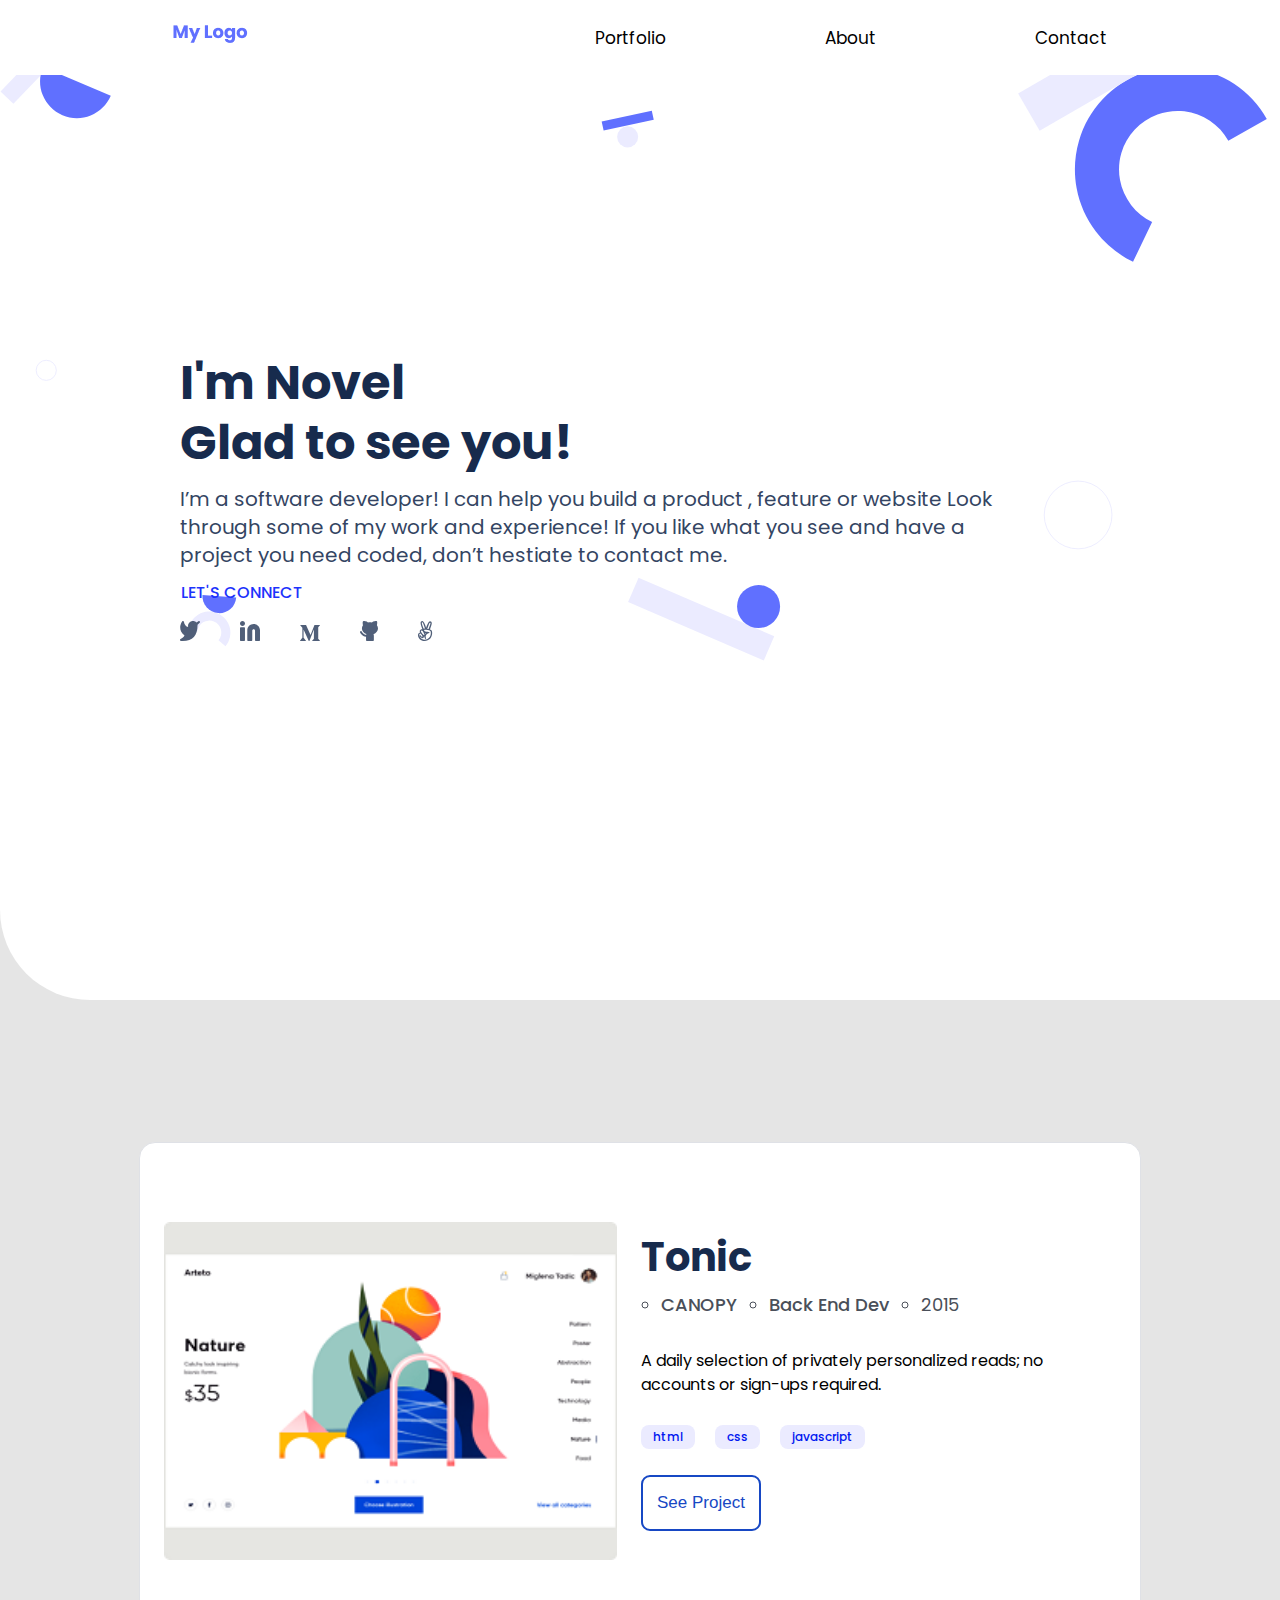
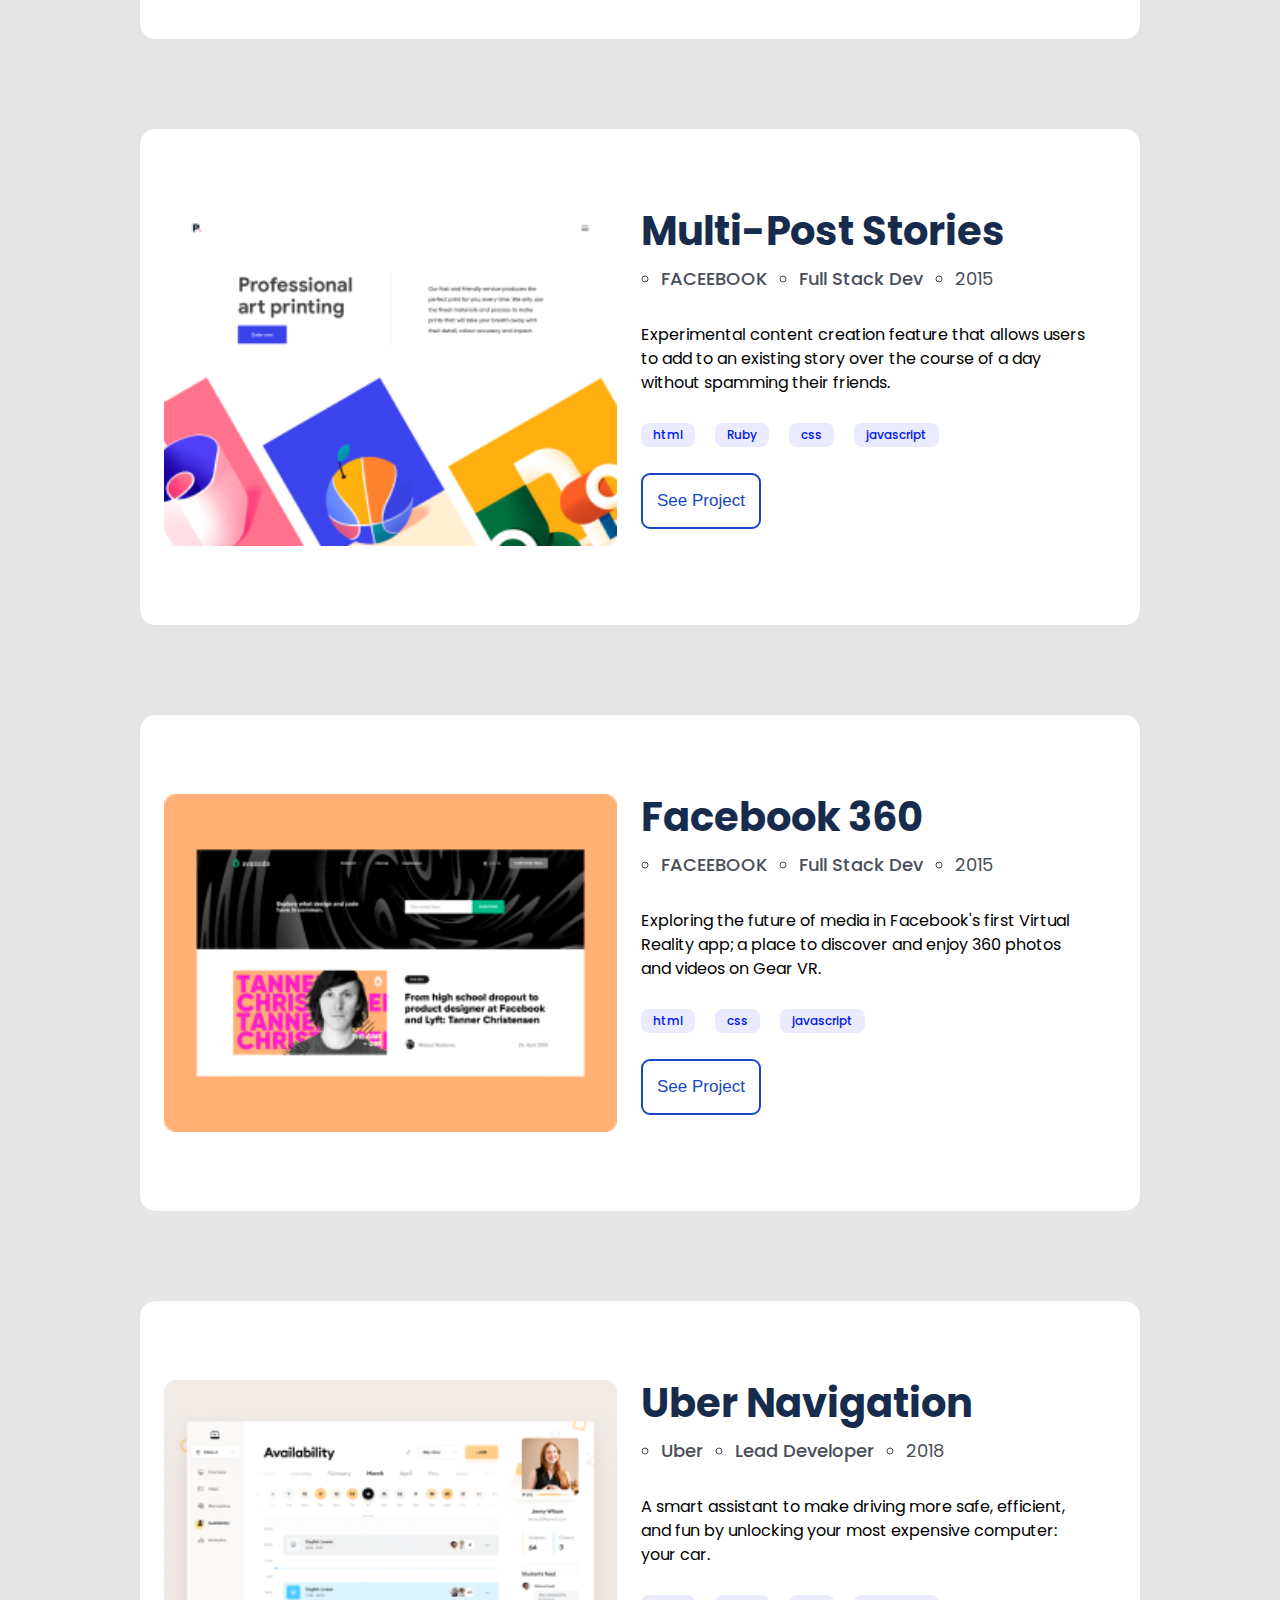
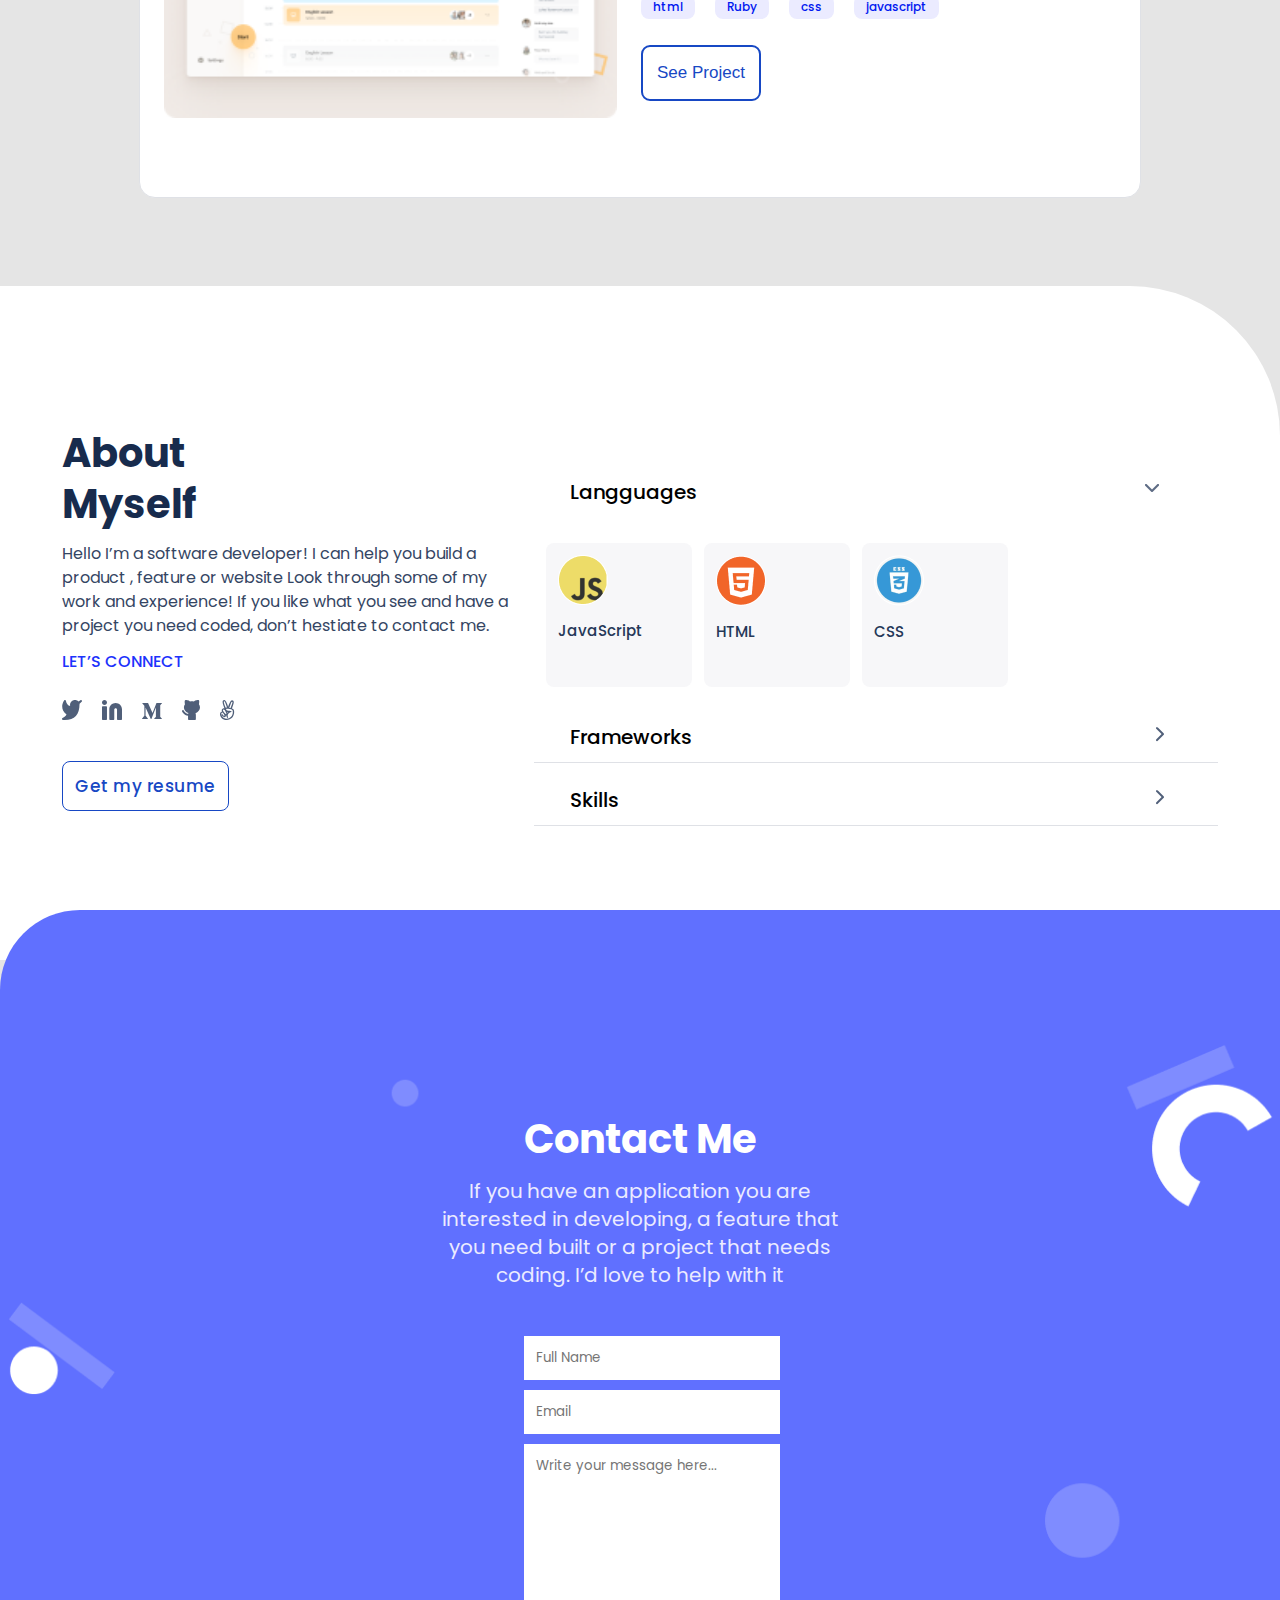
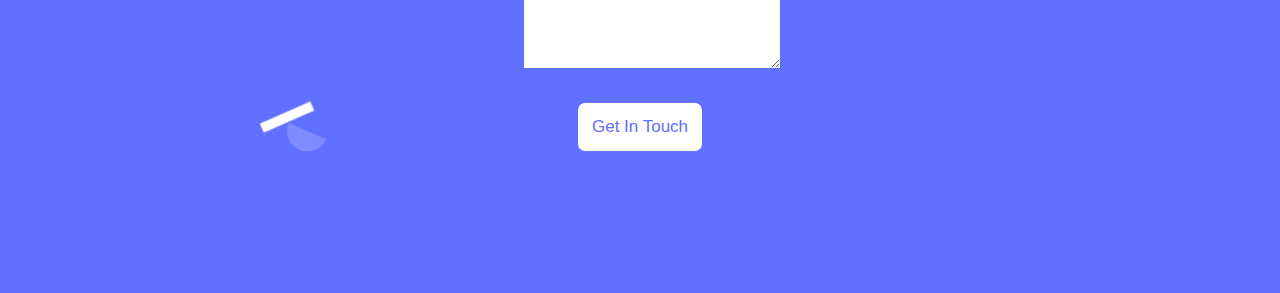
<file: index.html>
<!DOCTYPE html>
<html lang="en">
  <head>
    <meta charset="UTF-8" />
    <meta http-equiv="X-UA-Compatible" content="IE=edge" />
    <meta name="viewport" content="width=device-width, initial-scale=1.0" />
    <link rel="stylesheet" href="style.css" />
    <link
      href="https://cdnjs.cloudflare.com/ajax/libs/font-awesome/5.13.0/css/all.min.css"
      rel="stylesheet"
    />
    <!-- Global site tag (gtag.js) - Google Analytics -->
    <script
      async
      src="https://www.googletagmanager.com/gtag/js?id=G-L9EM4V5T72"
    ></script>
    <script>
      window.dataLayer = window.dataLayer || [];
      function gtag() {
        dataLayer.push(arguments);
      }
      gtag("js", new Date());

      gtag("config", "G-L9EM4V5T72");
    </script>
    <!-- end of Google Analytic -->
    <title>Novell's Portfolio</title>
  </head>

  <body class="body">
    <!-- nav start -->
    <section class="blur-section">
      <nav class="nav">
        <div class="logo">
          <img src="IMG/my-logo.png" alt="" />
        </div>
        <ul>
          <li>
            <a class="nav-link" href="#portfolio">Portfolio</a>
          </li>
          <li>
            <a class="nav-link" href="#about">About</a>
          </li>
          <li>
            <a class="nav-link" href="#contact">Contact</a>
          </li>
        </ul>

        <div class="menu-toggle">
          <input type="checkbox" />
          <span></span>
          <span></span>
          <span></span>
        </div>
      </nav>

      <!-- Hero section -->
      <section class="headline-section">
        <div class="headline-content">
          <h1 class="headline-header">
            I'm Novel <br />
            Glad to see you!
          </h1>
          <p class="headline-description">
            I’m a software developer! I can help you build a product , feature
            or website Look through some of my work and experience! If you like
            what you see and have a project you need coded, don’t hestiate to
            contact me.
          </p>
          <p class="connect-link">Let's connect</p>

          <ul class="social-links">
            <li class="social-icon">
              <a href="#"
                ><img src="IMG/twiterIcon.svg" alt="Twitter icon"
              /></a>
            </li>
            <li class="social-icon">
              <a href="#"
                ><img src="IMG/linkedinIcon.svg" alt="Linkedin icon"
              /></a>
            </li>
            <li class="social-icon">
              <a href="#"><img src="IMG/mIcon.svg" alt="Medium icon" /></a>
            </li>
            <li class="social-icon">
              <a href="#"><img src="IMG/gitHubIcon.svg" alt="GitHub icon" /></a>
            </li>
            <li class="social-icon">
              <a href="#"><img src="IMG/redIcon.svg" alt="AngelList icon" /></a>
            </li>
          </ul>
        </div>
      </section>

      <section class="projects" id="portfolio">
        <h2 class="hidden-heading">Works</h2>
      </section>

      <section class="about" id="about">
        <div class="about-info">
          <div class="about-info-text">
            <h2>About<br />Myself</h2>
            <p>
              Hello I’m a software developer! I can help you build a product ,
              feature or website Look through some of my work and experience! If
              you like what you see and have a project you need coded, don’t
              hestiate to contact me.
            </p>
          </div>
          <div class="social-connect">
            <p>LET’S CONNECT</p>
            <ul class="social-links">
              <li>
                <a href="#">
                  <img src="IMG/twiterIcon.svg" alt="Twitter icon" />
                </a>
              </li>
              <li>
                <a href="#">
                  <img src="IMG/linkedinIcon.svg" alt="Linkedin icon" />
                </a>
              </li>
              <li>
                <a href="#">
                  <img src="IMG/mIcon.svg" alt="Medium icon" />
                </a>
              </li>
              <li>
                <a href="#">
                  <img src="IMG/gitHubIcon.svg" alt="GitHub icon" />
                </a>
              </li>
              <li>
                <a href="#">
                  <img src="IMG/redIcon.svg" alt="AngelList icon" />
                </a>
              </li>
            </ul>
          </div>
          <a class="get-resume" href="#"> Get my resume </a>
        </div>
        <div class="about-skills">
          <ul class="skills">
            <li class="skill active-skill">
              <div class="skill-name">
                <p class="name">Langguages</p>
                <a href="#"
                  ><img
                    src="IMG/arrDown.png"
                    alt="Arrow icon to collapse section"
                /></a>
              </div>
              <ul class="inner-skills">
                <li><img src="IMG/jsLogo.png" alt="JS Logo" />JavaScript</li>
                <li><img src="IMG/htmlLogo.png" alt="HTML Logo" />HTML</li>
                <li><img src="IMG/cssLogo.png" alt="CSS Logo" />CSS</li>
              </ul>
            </li>
            <li>
              <div class="skill">
                <div class="skill-name">
                  <p class="name">Frameworks</p>
                  <a href="#"
                    ><img
                      src="IMG/arrRight.png"
                      alt="Arrow icon to expand section"
                  /></a>
                </div>
              </div>
            </li>
            <li>
              <div class="skill">
                <div class="skill-name">
                  <p class="name">Skills</p>
                  <a href="#"
                    ><img
                      src="IMG/arrRight.png"
                      alt="Arrow icon to expand section"
                  /></a>
                </div>
              </div>
            </li>
          </ul>
        </div>
      </section>
      <section class="contact-section" id="contact">
        <form action="https://formspree.io/f/xnqlvedy" method="post">
          <h2 class="contact-me-title">Contact Me</h2>
          <p class="contact-me-info">
            If you have an application you are interested in developing, a
            feature that you need built or a project that needs coding. I’d love
            to help with it
          </p>
          <div class="form-input">
            <input
              type="text"
              name="text"
              class="subject form-control"
              placeholder="Full Name"
              required
            /><br />
            <input
              type="email"
              name="email"
              class="email form-control"
              placeholder="Email"
              required
            /><br />

            <div class="status"></div>
            <br />
            <textarea
              name="message"
              class="message"
              placeholder="Write your message here..."
              cols="30"
              rows="10"
              required
            ></textarea>
          </div>
          <button type="submit" class="submit contact-btn">Get In Touch</button>
        </form>
      </section>
    </section>
    <script src="script.js"></script>
    <script src="https://cdn.jsdelivr.net/npm/jquery@3.2.1/dist/jquery.min.js"></script>
    <script type="text/javascript">
      $(document).ready(function () {
        $(".submit").click(function (event) {
          // console.log('clicked button');

          var email = $(".email").val();
          var email1 = $(".email");
          var subject = $(".subject").val();
          var subject = $(".subject");
          var message = $(".message").val();
          var statuselm = $(".status");
          let x = email.toLowerCase();
          // No validation message appears unless has been filled.
          statuselm.empty();

          if (x != email) {
            statuselm.append("Email must be in lower case");
            event.preventDefault();
          }
        });
      });
    </script>
  </body>
</html>
</file>
<file: style.css>
@import url("https://fonts.googleapis.com/css2?family=Poppins:ital,wght@0,300;0,400;0,500;0,600;0,700;0,800;0,900;1,300;1,400;1,500;1,600;1,700;1,800;1,900&display=swap");

* {
  margin: 0;
  padding: 0;
}

body {
  background-color: #e5e5e5;
  font-family: "Poppins", sans-serif;
}

nav {
  display: flex;
  background-color: white;
  justify-content: space-around;
  height: 75px;
  align-items: center;
  position: fixed;
  width: 100%;
}

nav ul {
  display: flex;
  list-style: none;
  width: 40%;
  justify-content: space-between;
}

a {
  text-decoration: none;
}

nav ul li a {
  text-decoration: none;
  font-family: "Poppins", Arial, Helvetica, sans-serif;
  color: black;
  font-size: 17px;
}

.menu-toggle {
  display: none;
  flex-direction: column;
  height: 20px;
  justify-content: space-between;
  position: relative;
  align-items: center;
  margin-left: 100px;
}

.menu-toggle input {
  position: absolute;
  width: 40px;
  height: 28px;
  left: -5px;
  opacity: 0;
  cursor: pointer;
  z-index: 2;
}

.menu-toggle span {
  display: block;
  width: 28px;
  height: 3px;
  background-color: #6070ff;
  border-radius: 3px;
  transition: all 0.5s;
}

/* hamburger menu animation */
.menu-toggle span:nth-child(2) {
  transform-origin: 0 0;
}

.menu-toggle span:nth-child(4) {
  transform-origin: 0 100%;
}

.menu-toggle input:checked ~ span:nth-child(2) {
  background-color: white;
  transform: rotate(45deg) translate(-1px, -1px);
}

.menu-toggle input:checked ~ span:nth-child(3) {
  opacity: 0;
  transform: scale(0);
}

.menu-toggle input:checked ~ span:nth-child(4) {
  background-color: white;
  transform: rotate(-45deg) translate(-1px, 0);
}

@media screen and (max-width: 576px) {
  .menu-toggle {
    display: flex;
    flex-direction: column;
    z-index: 2;
  }

  nav ul {
    position: absolute;
    right: 0;
    top: 0;
    height: 100vh;
    flex-direction: column;
    background-color: teal;
    justify-content: space-evenly;
    z-index: 1;
    width: 100%;
    transform: translateY(-100%);
    transition: all 1s;
    opacity: 0.9 !important;
  }

  nav ul li {
    margin-top: -300px;
  }

  nav ul li a {
    color: white;
    margin-left: 30px;
    font-size: 30px;
    font-weight: bold;
  }

  nav ul.slide {
    opacity: 0.8;
    transform: translateY(0);
    background-color: #6070ff;
    color: white;
  }

  .menu-toggle.slide {
    background-color: white;
  }

  .header {
    height: 100vh;
    background-image: url(./assets/header-shapes\ mobile.png);
    background-size: contain;
    background-repeat: no-repeat;
  }
}

/* welcome section start */
.headline-section {
  background-image: url(IMG/Header_bg.svg);
  background-color: #fff;
  background-repeat: no-repeat;
  background-position: top;
  background-size: 100%;
  height: 100vh;
  display: flex;
  flex-direction: column;
  padding: 50px 24px;
  justify-content: center;
  border-bottom-left-radius: 90px;
}

.headline-header {
  font-size: 40px;
  font-weight: 700;
  line-height: 52px;
  color: #172b4d;
  width: 327px;
  padding-bottom: 20px;
}

.headline-description {
  font-size: 16px;
  font-weight: 400;
  line-height: 24px;
  color: #344563;
  width: 327px;
}

.connect-link {
  color: #1d33fc;
  font-size: 16px;
  font-weight: 500;
  line-height: 24px;
  text-decoration: none;
  text-transform: uppercase;
  margin: 12px 1px 14px 1px;
}

.social-links {
  list-style: none;
  display: flex;
  align-items: center;
  gap: 20px;
}

.social-icon {
  margin-right: 20px;
  align-self: baseline;
}

.social-icon i {
  font-size: 30px;
  color: #505f79;
}

/* Work Section */
.hidden-heading {
  display: none;
}

.works-section {
  display: grid;
  grid-template-columns: 1fr;
  grid-template-rows: 1fr;
  margin-top: 114px;
  list-style: none;
}

.work-card {
  margin: 1px 24px 88px 24px;
  padding: 16px 16px 1px 16px;
  background: #fff;
  border: solid #dfe1e6 1px;
  border-radius: 16px;
  max-width: 300px;
  list-style: none;
}

.work-cardFirst {
  margin: 88px 24px;
}

.work-name {
  color: #172b4d;
  font-weight: 700;
  font-size: 32px;
  line-height: 44px;
  margin-bottom: 10px;
}

.languages {
  display: flex;
  justify-content: flex-start;
  margin-bottom: 10px;
  gap: 40px;
  list-style: none;
}

.work-info {
  display: flex;
  justify-content: flex-start;
  margin-bottom: 10px;
  gap: 20px;
  margin-left: 20px;
}

.work-info .info-main {
  margin-right: 12px;
  font-weight: 600;
  font-size: 13px;
  line-height: 16px;
  color: #4a4f59;
}

.work-info .info-sep {
  color: #c1c7d0;
  margin-right: 12px;
  font-weight: 600;
  font-size: 13px;
  line-height: 16px;
}

.technologies {
  display: flex;
  font-weight: 600;
  font-size: 13px;
  line-height: 16px;
  list-style: none;
  margin-top: 10px;
}

.lang-section {
  font-weight: 500;
  font-size: 12px;
  line-height: 16px;
  letter-spacing: 3%;
  padding: 4px 12px;
  margin-right: 20px;
  color: #0018f0;
  background-color: #ebebff;
  border-radius: 8px;
}

.projects {
  margin-top: 142px;
}

.btn {
  padding: 16px;
  margin-top: 26px;
  margin-bottom: 40px;
  color: #1748c4;
  font-size: 17px;
  font-weight: 500;
  border: solid 2px #1748c4;
  box-sizing: border-box;
  border-radius: 16px;
  background-color: #fff;
}

.work-btn {
  padding: 14px;
  margin-top: 26px;
  margin-bottom: 40px;
  color: #1748c4;
  font-size: 17px;
  font-weight: 500;
  border: solid 2px #1748c4;
  border-radius: 9px;
  background-color: #fff;
  letter-spacing: 3%;
}

.work-btn:hover {
  color: #fff;
  background-color: #6070ff;
  border-color: #6070ff;
  cursor: pointer;
}

.work-btn:active {
  color: #fff;
  background-color: #2230d2;
  border-color: #2230d2;
}

/* make it Responsive */
@media screen and (max-width: 768px) {
  .wrapper {
    width: 600px;
    margin: 0 auto;
  }

  .info h2 {
    padding: 20px;
  }

  .info p {
    padding: 20px;
  }
}

.social-icon ul {
  display: flex;
  list-style: none;
  justify-content: space-between;
  width: 140px;
  margin-top: 14px;
}

.work-img {
  width: 100%;
  max-width: 100%;
}

@media screen and (min-width: 992px) {
  /* header hero section */
  .headline-section {
    background-image: url(IMG/Desktop-header-bg.svg);
    justify-content: center;
    align-items: center;
  }

  .headline-header {
    font-size: 48px;
    line-height: 60px;
    width: 920px;
    padding-bottom: 12px;
  }

  .headline-description {
    font-size: 20px;
    line-height: 28px;
    width: 820px;
  }

  .connect-link {
    margin: 12px 1px 16px 1px;
  }

  .works-section {
    display: grid;
    grid-template-columns: 1fr;
    grid-template-rows: 1fr;
    margin-top: 142px;
    list-style: none;
  }

  .work-card {
    margin: 0 auto;
    margin-bottom: 88px;
    padding: 0;
    border-radius: 16px;
    display: flex;
    justify-content: space-between;
    align-items: center;
    max-width: 1000px;
    height: 496px;
  }

  .work-card-reverse {
    flex-direction: row-reverse;
  }

  /* card styles */
  .work-container {
    margin-right: 46px;
    margin-top: 20px;
    width: 100%;
  }

  .work-card-reverse .work-container {
    align-self: flex-start;
    margin-right: 46px;
    margin-left: 48px;
  }

  .work-img {
    width: 100%;
    height: auto;
    margin: 24px;
    max-width: 100%;
  }

  .work-name {
    font-size: 40px;
    line-height: 52px;
  }

  .work-info .info-main {
    font-size: 18px;
    font-weight: 500;
    line-height: 24px;
  }

  .work-info .info-description {
    font-weight: 400;
    font-size: 18px;
    line-height: 24px;
  }

  .work-info .info-sep {
    margin: auto 12px auto 0;
    font-size: 8px;
  }

  .work-description {
    font-size: 16px;
    font-weight: 400;
    line-height: 24px;
    margin-top: 32px;
    margin-bottom: 28px;
  }

  .lang-section {
    font-weight: 500;
    font-size: 12px;
    line-height: 16px;
    letter-spacing: 3%;
  }

  .work-btn {
    font-size: 17px;
    font-weight: 500;
    line-height: 24px;
  }

  .technologies {
    font-weight: 600;
    font-size: 13px;
    line-height: 16px;
  }
}

.about-info-text h2 {
  color: #172b4d;
  font-size: 40px;
  font-weight: bold;
  line-height: 51px;
}

.inner-skills li {
  background-color: #f7f7f9;
  border-radius: 8px;
  display: flex;
  align-items: center;
  gap: 16px;
  padding: 9px 16px;
  font-weight: 500;
  font-size: 15px;
  line-height: 20px;
  color: #253858;
}

.about {
  margin-top: 114px;
  background-color: #fff;
  border-top-right-radius: 80px;
  padding: 114px 24px;
}

.about-info-text p {
  color: #344563;
  font-size: 16px;
  line-height: 24px;
  margin-top: 12px;
}

.social-connect p {
  font-weight: 500;
  font-size: 16px;
  line-height: 24px;
  color: #1d33fc;
  margin-top: 12px;
  margin-bottom: 12px;
}

.get-resume {
  text-decoration: none;
  font-weight: 500;
  font-size: 17px;
  line-height: 24px;
  letter-spacing: 0.03em;
  display: inline-block;
  color: #1748c4;
  padding: 12px;
  border: 1px solid #1748c4;
  border-radius: 8px;
  margin-top: 22px;
}

.about .about-info .get-resume:hover {
  background-color: #1748c4;
  color: #fff;
  transition: 0.3s;
}

.about .about-skills {
  margin-top: 48px;
}

.skills {
  display: flex;
  flex-direction: column;
  list-style: none;
  gap: 24px;
}

.skill {
  border-bottom: 1px solid #dfe1e6;
  padding: 0 12px 13px 12px;
}

.skill-name {
  display: flex;
  justify-content: space-between;
  align-items: center;
  padding-right: 28px;
}

.skill-name .name {
  font-weight: 500;
  font-size: 20px;
  line-height: 24px;
  color: #000;
}

.inner-skills {
  display: flex;
  flex-direction: column;
  gap: 12px;
  padding-top: 36px;
}

.active-skill {
  border: none;
}

@media screen and (min-width: 768px) {
  .about .about-skills .skills .skill .inner-skills li {
    flex-direction: column;
    align-items: flex-start;
    gap: 16px;
    padding: 12px 12px;
    min-width: 122px;
    min-height: 120px;
  }

  .about {
    margin-top: 82px;
    border-top-right-radius: 150px;
    padding: 142px 24px 134px 24px;
    display: flex;
    justify-content: center;
    gap: 25px;
  }

  .about-info {
    max-width: 447px;
    width: 40%;
  }

  .about .about-info .social-connect p {
    margin-bottom: 26px;
  }

  .about .about-info .get-resume {
    margin-top: 34px;
  }

  .about .about-skills {
    margin-top: 48px;
    max-width: 684px;
    width: 60%;
  }

  .about .about-skills .skills {
    gap: 24px;
  }

  .about .about-skills .skills .skill {
    padding: 0 12px 13px 12px;
  }

  .skill-name {
    padding-right: 42px;
  }

  .name {
    padding-left: 24px;
  }

  .about .about-skills .skills .skill .inner-skills {
    flex-direction: row;
    gap: 12px;
    padding-top: 36px;
  }
}

.contact-section form {
  background-color: #6070ff;
  background-image: url(IMG/contactFormDesktopBg.png);
  background-repeat: no-repeat;
  background-position: center;
  background-size: contain;
  padding: 100px;
  text-align: center;
  margin-top: -50px;
  border-top-left-radius: 80px;
}

.contact-me-title {
  font-size: 40px;
  font-weight: 700;
  line-height: 52px;
  color: #fff;
  margin-top: 103px;
  margin-left: auto;
  margin-right: auto;
  max-width: 327px;
}

.contact-me-info {
  margin-top: 12px;
  font-size: 20px;
  font-weight: 400;
  line-height: 28px;
  color: #ebebff;
  margin-bottom: 37px;
  text-align: center;
  margin-left: auto;
  margin-right: auto;
  max-width: 400px;
}

.form-input {
  width: 232px;
  max-width: 100%;
  margin-left: auto;
  margin-right: auto;
}

.form-input input {
  background-color: #fff;
  padding: 12px;
  outline: none;
  border: none;
  margin-top: 10px;
  width: 100%;
  max-width: 100%;
  font-family: "Poppins", sans-serif;
  margin-left: auto;
  margin-right: auto;
}

.form-input textarea {
  background-color: #fff;
  padding: 12px;
  outline: none;
  border: none;
  margin-top: -25px;
  max-width: 100%;
  font-family: "Poppins", sans-serif;
  margin-left: auto;
  margin-right: auto;
  width: 100%;
}

.form-control {
  width: 230px;
}

.contact-btn {
  padding: 14px;
  margin-top: 26px;
  margin-bottom: 40px;
  color: #6070ff;
  font-size: 17px;
  font-weight: 500;
  border: solid 2px #6070ff;
  border-radius: 9px;
  background-color: #fff;
  letter-spacing: 3%;
}

.contact-btn:hover {
  color: #fff;
  background-color: #6070ff;
  border-color: #6070ff;
  cursor: pointer;
  border: 1px solid white;
}

/* Project Details */
.project-details {
  position: fixed;
  top: 0;
  left: 0;
  width: 100%;
  height: 100%;
  background-color: #c1c7d08c;
  box-sizing: border-box;
  overflow: auto;
}

.blur-section.filter {
  filter: blur(5px);
}

.details-container {
  background-color: #fff;
  margin: 30px 16px;
  padding: 16px;
  border-radius: 16px;
  display: flex;
  flex-direction: column;
  position: relative;
  max-width: 70rem;
  margin-left: auto;
  margin-right: auto;
}

.closeDetails {
  position: absolute;
  right: 20px;
  top: 30px;
  color: #67798e;
  cursor: pointer;
  font-size: 2rem;
}

.details-container .project-title {
  margin: 0;
  margin-bottom: 15px;
}

.project-info {
  display: flex;
  margin-top: 20px;
}

@media screen and (max-width: 768px) {
  .project-info {
    display: block;
  }

  .contact-section form {
    background-color: #6070ff;
    background-image: url(IMG/contact-form-mobile-shapes.png);
    background-repeat: no-repeat;
    background-size: contain;
    background-position: bottom right;
  }
}

.project-info p {
  max-width: 40rem;
  width: 100%;
}

.details-container img {
  width: 100%;
  max-width: 100%;
  margin-top: 10px;
}

.tech-and-buttons {
  display: flex;
  flex-direction: column;
  margin-left: auto;
}

.buttons {
  display: flex;
  margin: 20px auto;
  width: 100%;
}

.technologies-modal {
  width: 100px;
}

.details-container .btn {
  padding: 15px 30px;
  font-size: 15px;
  line-height: 20px;
  margin: 5px;
  color: #6070ff;
  border-radius: 9px;
  border: 1px solid #6070ff;
  background-color: white;
}

.details-container .btn:hover {
  background-color: #6070ff;
  color: white;
}

.status {
  margin-top: 10px;
  margin-bottom: 10px;
  color: red;
}
</file>
